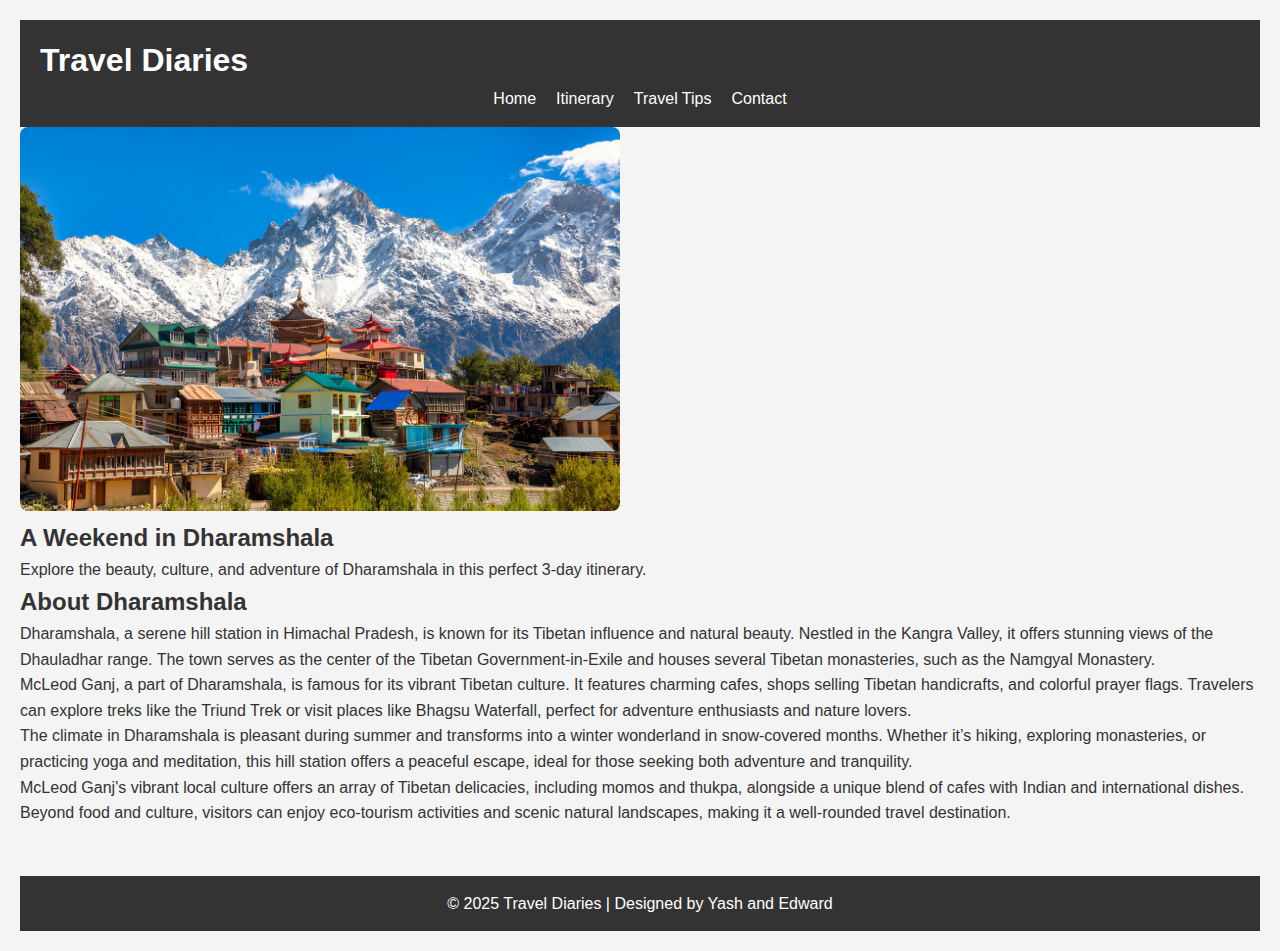
<file: index.html>
<!DOCTYPE html>
<html lang="en">
<head>
    <meta charset="UTF-8">
    <meta name="viewport" content="width=device-width, initial-scale=1.0">
    <title>Travel Diaries - Dharamshala</title>
    <link rel="stylesheet" href="styles.css">
</head>
<body>
    <!-- Header -->
    <header>
        <nav>
            <div class="logo">
                <h1>Travel Diaries</h1>
            </div>
            <ul class="nav-links">
                <li><a href="index.html">Home</a></li>
                <li><a href="itinerary.html">Itinerary</a></li>
                <li><a href="tips.html">Travel Tips</a></li>
                <li><a href="contact.html">Contact</a></li>
            </ul>
        </nav>
    </header>

    <!-- Hero Section -->
    <section class="hero">
        <img src="images/top-day-trip-ideas-from-dharamshala-explore-the-hidden-gems.jpg" alt="Dharamshala" class="hero-img">
        <div class="hero-text">
            <h2>A Weekend in Dharamshala</h2>
            <p>Explore the beauty, culture, and adventure of Dharamshala in this perfect 3-day itinerary.</p>
        </div>
    </section>

    <!-- About Dharamshala Section -->
    <section class="about">
        <h2>About Dharamshala</h2>
        <p>
            Dharamshala, a serene hill station in Himachal Pradesh, is known for its Tibetan influence and natural beauty. Nestled in the Kangra Valley, it offers stunning views of the Dhauladhar range. The town serves as the center of the Tibetan Government-in-Exile and houses several Tibetan monasteries, such as the Namgyal Monastery.
        </p>

        <p>
            McLeod Ganj, a part of Dharamshala, is famous for its vibrant Tibetan culture. It features charming cafes, shops selling Tibetan handicrafts, and colorful prayer flags. Travelers can explore treks like the Triund Trek or visit places like Bhagsu Waterfall, perfect for adventure enthusiasts and nature lovers.
        </p>

        <p>
            The climate in Dharamshala is pleasant during summer and transforms into a winter wonderland in snow-covered months. Whether it’s hiking, exploring monasteries, or practicing yoga and meditation, this hill station offers a peaceful escape, ideal for those seeking both adventure and tranquility.
        </p>

        <p>
            McLeod Ganj's vibrant local culture offers an array of Tibetan delicacies, including momos and thukpa, alongside a unique blend of cafes with Indian and international dishes. Beyond food and culture, visitors can enjoy eco-tourism activities and scenic natural landscapes, making it a well-rounded travel destination.
        </p>
    </section>

    <!-- Footer -->
    <footer>
        <div class="footer-content">
            <p>&copy; 2025 Travel Diaries | Designed by Yash and Edward</p>
        </div>
    </footer>
</body>
</html>
</file>
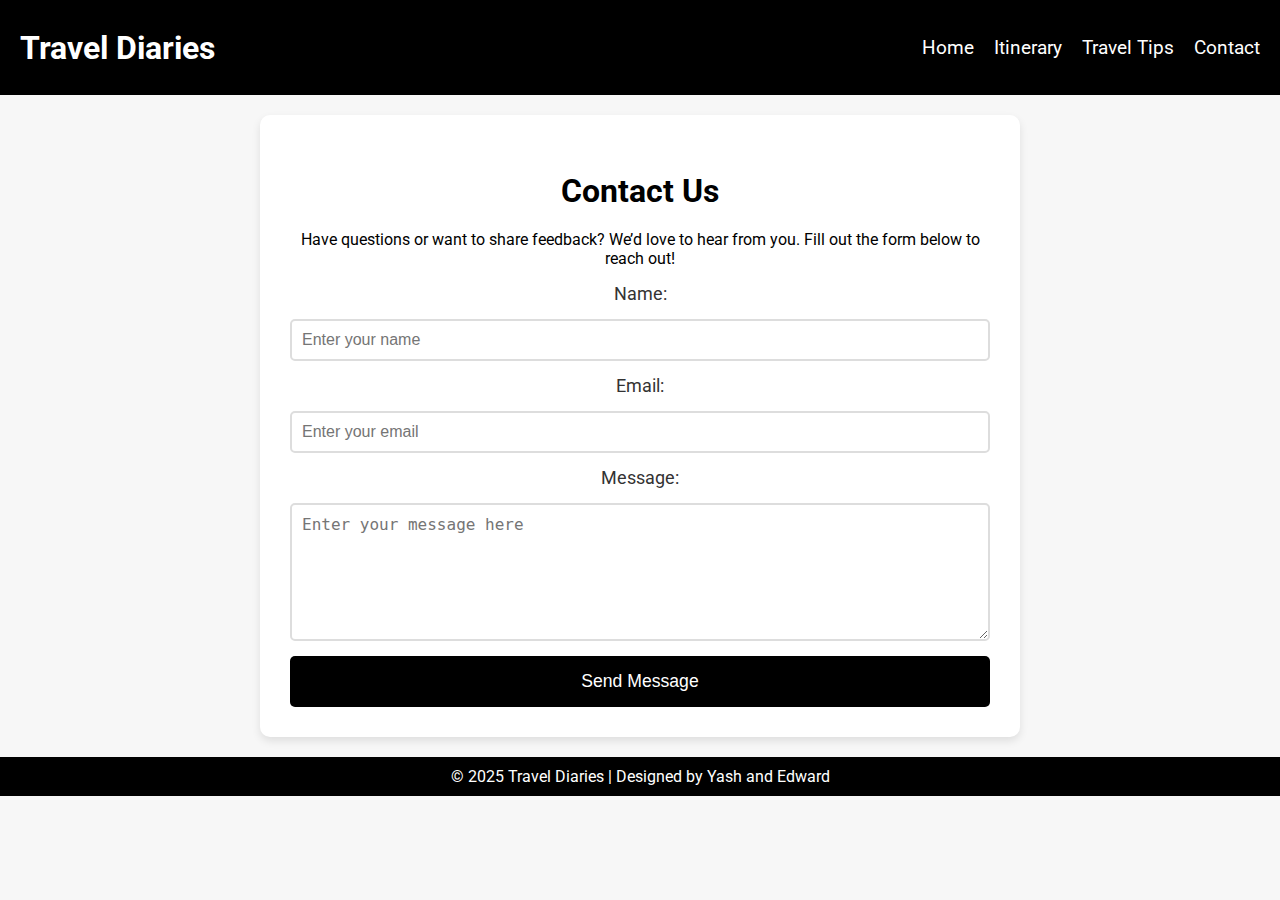
<file: contact.html>
<!DOCTYPE html>
<html lang="en">

<head>
    <meta charset="UTF-8">
    <meta name="viewport" content="width=device-width, initial-scale=1.0">
    <meta name="description" content="Contact page for Travel Diaries to get in touch for inquiries or feedback.">
    <title>Contact Us | Travel Diaries</title>
    <link href="https://fonts.googleapis.com/css2?family=Roboto:wght@400;700&family=Open+Sans:wght@300;400&display=swap" rel="stylesheet">
    <style>
        /* Contact Page Styling */
        body {
            font-family: 'Roboto', sans-serif;
            background-color: #f7f7f7;
            margin: 0;
            padding: 0;
        }

        header {
            background-color: #000000;
            color: white;
            padding: 20px;
            display: flex;
            justify-content: space-between;
            align-items: center;
        }

        header .logo h1 {
            margin: 0;
            font-size: 2rem;
        }

        .nav-links {
            list-style: none;
            display: flex;
            gap: 20px;
        }

        .nav-links a {
            text-decoration: none;
            color: white;
            font-size: 1.2rem;
        }

        .nav-links a:hover {
            color: #ffe66d;
        }

        .contact {
            background-color: white;
            padding: 30px;
            margin: 20px auto;
            max-width: 700px;
            box-shadow: 0 4px 8px rgba(0, 0, 0, 0.1);
            border-radius: 10px;
            text-align: center;
        }

        .contact h2 {
            color: #000000;
            font-size: 2rem;
            margin-bottom: 20px;
        }

        .contact form {
            display: flex;
            flex-direction: column;
            gap: 15px;
        }

        .contact label {
            font-size: 1.1rem;
            color: #333;
        }

        .contact input,
        .contact textarea {
            padding: 10px;
            font-size: 1rem;
            border: 2px solid #ddd;
            border-radius: 5px;
        }

        .contact input:focus,
        .contact textarea:focus {
            border-color: #000000;
            outline: none;
        }

        .contact button {
            padding: 15px 30px;
            font-size: 1.1rem;
            color: white;
            background-color: #000000;
            border: none;
            border-radius: 5px;
            cursor: pointer;
            transition: background-color 0.3s ease;
        }

        .contact button:hover {
            background-color: #000000;
        }

        footer {
            background-color: #000000;
            color: white;
            text-align: center;
            padding: 10px;
        }

        footer p {
            margin: 0;
        }
    </style>
</head>

<body>

    <header>
        <div class="logo">
            <h1>Travel Diaries</h1>
        </div>
        <ul class="nav-links">
            <li><a href="index.html">Home</a></li>
            <li><a href="itinerary.html">Itinerary</a></li>
            <li><a href="tips.html">Travel Tips</a></li>
            <li><a href="contact.html">Contact</a></li>
        </ul>
    </header>

    <main>
        <section class="contact">
            <h2>Contact Us</h2>
            <p>Have questions or want to share feedback? We’d love to hear from you. Fill out the form below to reach out!</p>
            <form id="contactForm" action="#" method="POST">
                <label for="name">Name:</label>
                <input type="text" id="name" name="name" placeholder="Enter your name" required>

                <label for="email">Email:</label>
                <input type="email" id="email" name="email" placeholder="Enter your email" required>

                <label for="message">Message:</label>
                <textarea id="message" name="message" rows="6" placeholder="Enter your message here" required></textarea>

                <button type="submit">Send Message</button>
            </form>
        </section>
    </main>

    <footer>
        <p>&copy; 2025 Travel Diaries | Designed by Yash and Edward</p>
    </footer>

    <script>
        document.getElementById('contactForm').addEventListener('submit', function (e) {
            e.preventDefault(); // Prevent actual form submission

            // Show popup confirmation
            alert('Thank you for your message! We will get back to you soon.');

            // Reset the form
            e.target.reset();
        });
    </script>

</body>

</html>
</file>
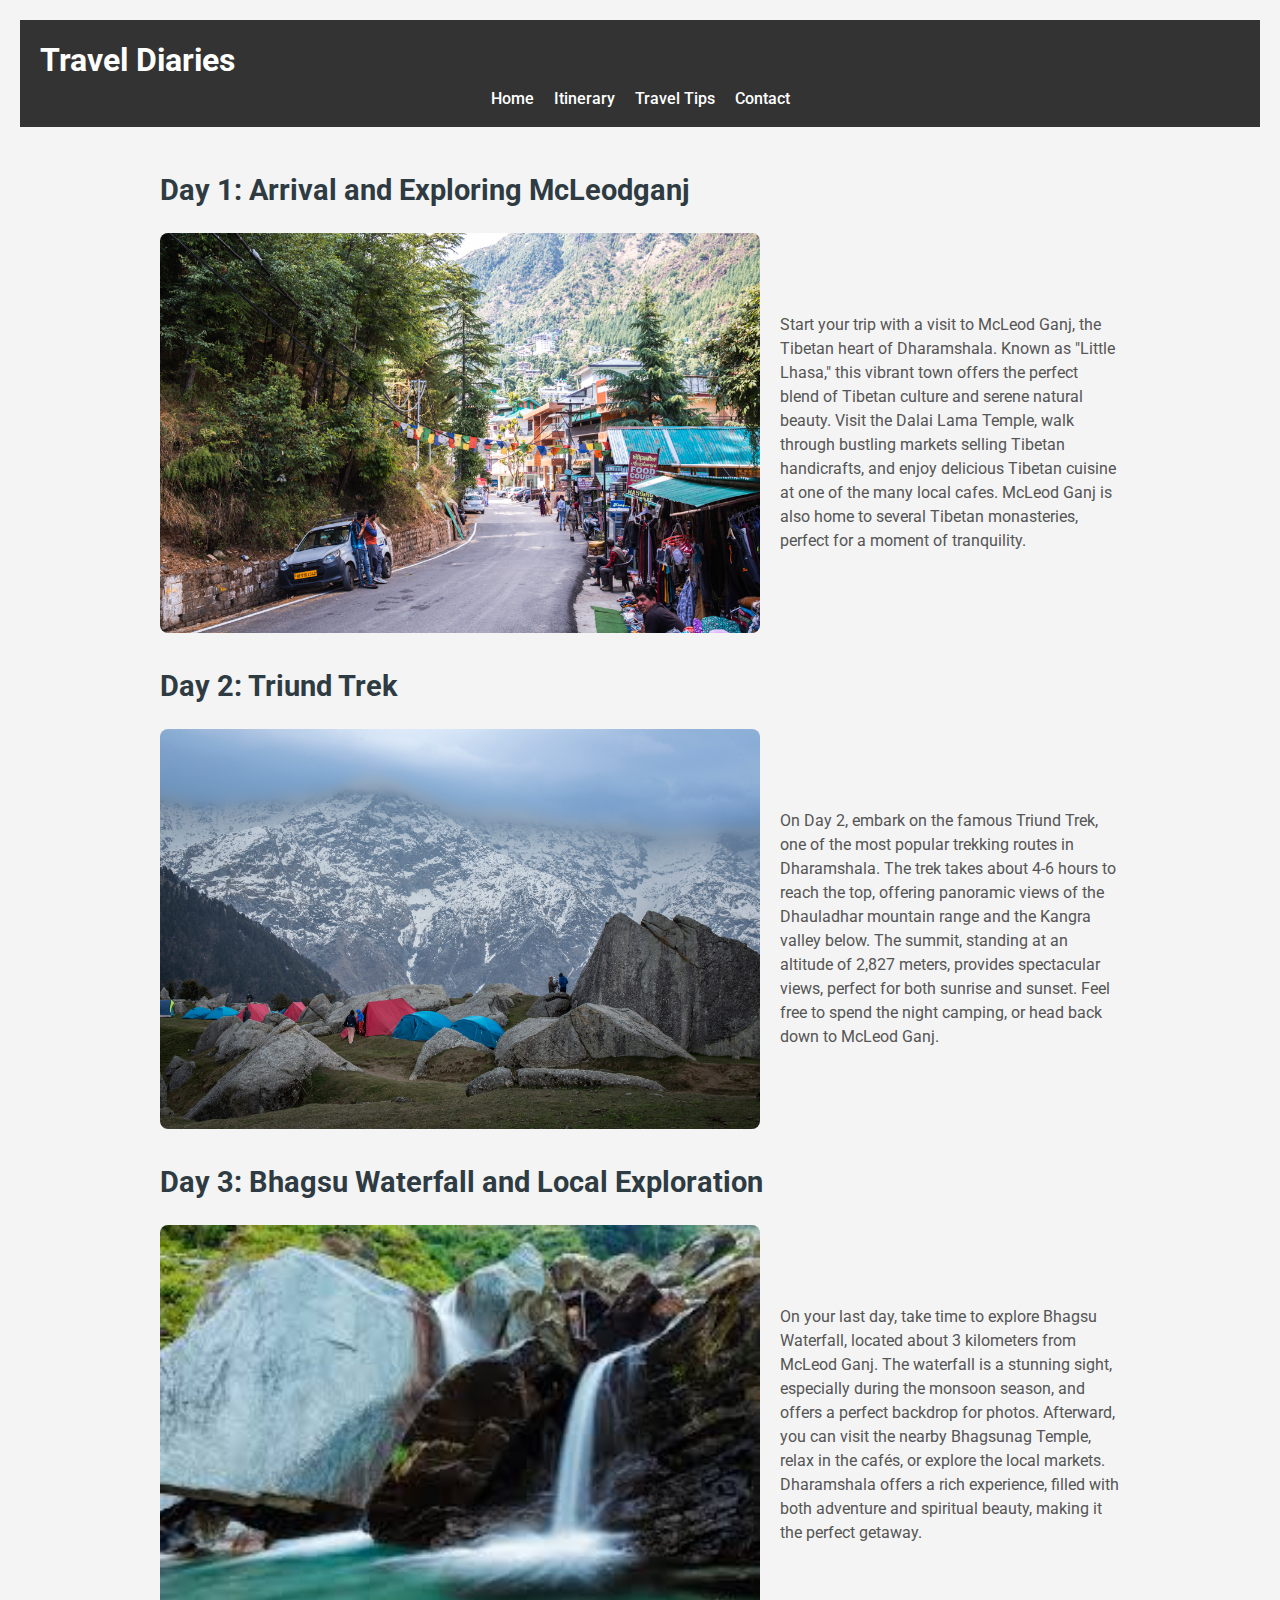
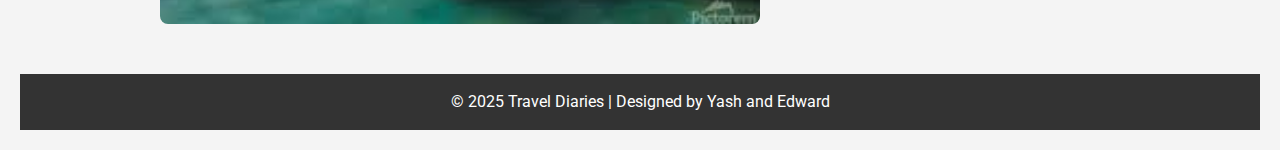
<file: itinerary.html>
<!DOCTYPE html>
<html lang="en">
<head>
    <meta charset="UTF-8">
    <meta name="viewport" content="width=device-width, initial-scale=1.0">
    <meta name="description" content="A detailed 3-day itinerary for exploring Dharamshala, including McLeodganj, Triund Trek, and Bhagsu Waterfall.">
    <title>3-Day Dharamshala Itinerary</title>
    <link href="https://fonts.googleapis.com/css2?family=Roboto:wght@400;700&family=Open+Sans:wght@300;400&display=swap" rel="stylesheet">
    <link rel="stylesheet" href="styles.css">
</head>
<body>
    <header>
        <nav>
            <div class="logo">
                <h1>Travel Diaries</h1>
            </div>
            <ul class="nav-links">
                <li><a href="index.html">Home</a></li>
                <li><a href="itinerary.html">Itinerary</a></li>
                <li><a href="tips.html">Travel Tips</a></li>
                <li><a href="contact.html">Contact</a></li>
            </ul>
        </nav>
    </header>

    <main>
        <section class="itinerary">
            <!-- Day 1 -->
            <h2>Day 1: Arrival and Exploring McLeodganj</h2>
            <div class="itinerary-day">
                <img src="images/Places-to-visit-in-McLeodGanj-123.jpg" alt="McLeodganj" class="hero-img">
                <div class="itinerary-text">
                    <p>
                        Start your trip with a visit to McLeod Ganj, the Tibetan heart of Dharamshala. Known as "Little Lhasa," this vibrant town offers the perfect blend of Tibetan culture and serene natural beauty. Visit the Dalai Lama Temple, walk through bustling markets selling Tibetan handicrafts, and enjoy delicious Tibetan cuisine at one of the many local cafes. McLeod Ganj is also home to several Tibetan monasteries, perfect for a moment of tranquility.
                    </p>
                </div>
            </div>

            <!-- Day 2 -->
            <h2>Day 2: Triund Trek</h2>
            <div class="itinerary-day">
                <img src="images/Triund_March.jpg" alt="Triund Trek" class="hero-img">
                <div class="itinerary-text">
                    <p>
                        On Day 2, embark on the famous Triund Trek, one of the most popular trekking routes in Dharamshala. The trek takes about 4-6 hours to reach the top, offering panoramic views of the Dhauladhar mountain range and the Kangra valley below. The summit, standing at an altitude of 2,827 meters, provides spectacular views, perfect for both sunrise and sunset. Feel free to spend the night camping, or head back down to McLeod Ganj.
                    </p>
                </div>
            </div>

            <!-- Day 3 -->
            <h2>Day 3: Bhagsu Waterfall and Local Exploration</h2>
            <div class="itinerary-day">
                <img src="images/images.jpg" alt="Bhagsu Waterfall" class="hero-img">
                <div class="itinerary-text">
                    <p>
                        On your last day, take time to explore Bhagsu Waterfall, located about 3 kilometers from McLeod Ganj. The waterfall is a stunning sight, especially during the monsoon season, and offers a perfect backdrop for photos. Afterward, you can visit the nearby Bhagsunag Temple, relax in the cafés, or explore the local markets. Dharamshala offers a rich experience, filled with both adventure and spiritual beauty, making it the perfect getaway.
                    </p>
                </div>
            </div>
        </section>
    </main>

    <footer>
        <div class="footer-content">
            <p>&copy; 2025 Travel Diaries | Designed by Yash and Edward</p>
        </div>
    </footer>
</body>
</html>
</file>
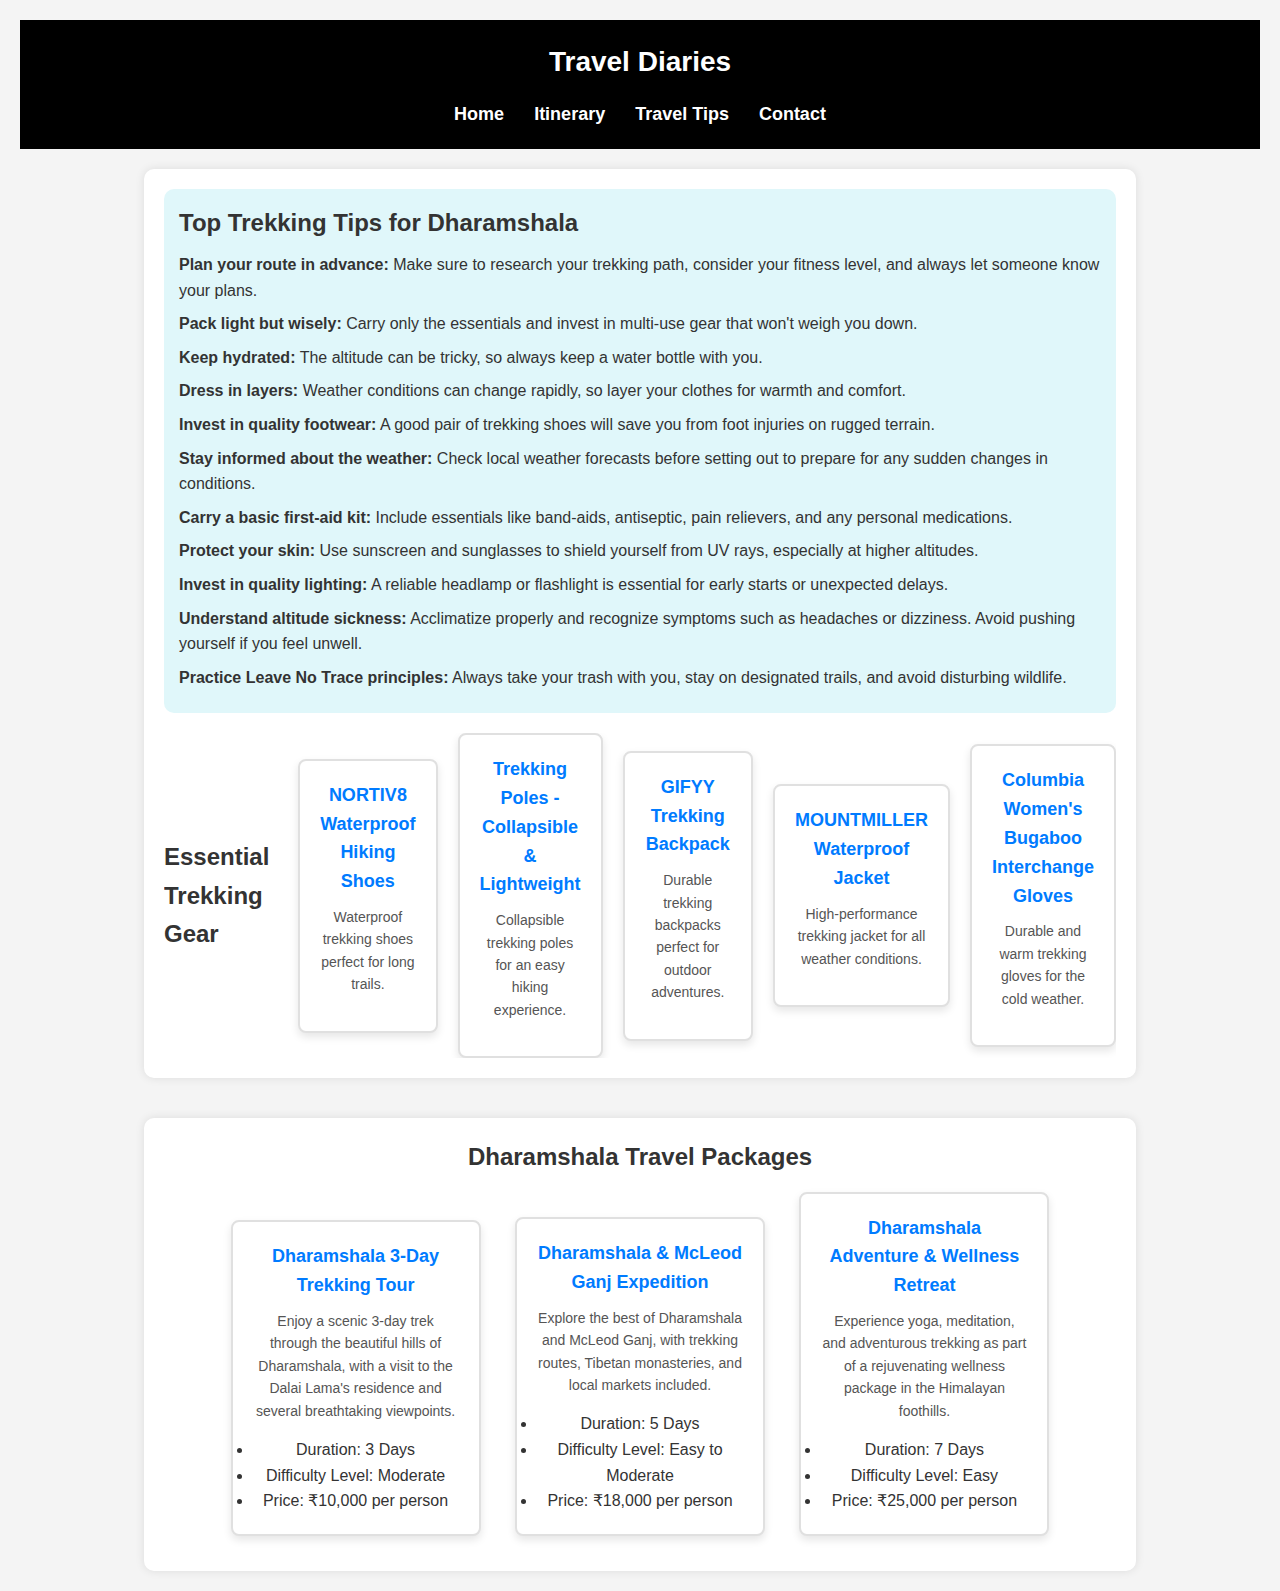
<file: tips.html>
<!DOCTYPE html>
<html lang="en">
<head>
    <meta charset="UTF-8">
    <meta name="viewport" content="width=device-width, initial-scale=1.0">
    <meta name="description" content="Best products for trekking and outdoor adventures in Dharamshala. From trekking poles to gloves, find all the must-have gear.">
    <title>Trekking Gear for Dharamshala</title>
    <link rel="stylesheet" href="styles.css">
    <style>
        /* Basic Reset */
        * {
            margin: 0;
            padding: 0;
            box-sizing: border-box;
        }

        /* Body and Layout */
        body {
            font-family: Arial, sans-serif;
            background-color: #f4f4f4;
            display: flex;
            flex-direction: column;
            align-items: center;
            min-height: 100vh;
            color: #333;
        }

        header {
            width: 100%;
            background-color: #000000;
            padding: 20px 0;
            position: sticky;
            top: 0;
            z-index: 10;
        }

        header .logo h1 {
            color: #fff;
            font-size: 28px;
            text-align: center;
        }

        nav ul {
            list-style: none;
            display: flex;
            justify-content: center;
            margin-top: 15px;
        }

        nav ul li {
            margin: 0 15px;
        }

        nav ul li a {
            color: white;
            text-decoration: none;
            font-size: 18px;
            font-weight: bold;
        }

        nav ul li a:hover {
            text-decoration: underline;
        }

        /* Main Section Layout */
        main {
            width: 80%;
            max-width: 1200px;
            padding: 20px;
            background-color: white;
            box-shadow: 0 0 10px rgba(0, 0, 0, 0.1);
            border-radius: 10px;
            margin-top: 20px;
        }

        /* Product Box Layout */
        .products {
            display: flex;
            justify-content: center;
            align-items: center;
            gap: 20px;
            flex-wrap: nowrap;
            overflow-x: auto;
        }

        .product-box {
            background-color: #fff;
            border: 2px solid #e0e0e0;
            padding: 20px;
            width: 250px; /* fixed width for horizontal layout */
            box-sizing: border-box;
            text-align: center;
            border-radius: 8px;
            box-shadow: 0 4px 8px rgba(0, 0, 0, 0.1);
            transition: box-shadow 0.3s ease;
        }

        .product-box:hover {
            box-shadow: 0 8px 16px rgba(0, 0, 0, 0.2);
        }

        .product-box h3 {
            font-size: 18px;
            margin-bottom: 10px;
        }

        .product-box p {
            font-size: 14px;
            margin-bottom: 15px;
            color: #555;
        }

        .product-box a {
            text-decoration: none;
            color: #007bff;
            font-weight: bold;
            transition: color 0.3s ease;
        }

        .product-box a:hover {
            color: #0056b3;
        }

        /* Responsiveness: On smaller screens, the boxes will be displayed in a stacked format */
        @media (max-width: 768px) {
            .products {
                flex-wrap: wrap; /* Allows wrapping for smaller screens */
            }
        }

        /* Tips Section */
        .tips {
            background-color: #e0f7fa;
            padding: 15px;
            border-radius: 10px;
            margin-bottom: 20px;
        }

        .tips h2 {
            font-size: 24px;
            margin-bottom: 10px;
        }

        .tips ul {
            list-style-type: none;
        }

        .tips ul li {
            margin: 8px 0;
            font-size: 16px;
            color: #333;
        }
    </style>
</head>
<body>
    <header>
        <div class="logo">
            <h1>Travel Diaries</h1>
        </div>
        <nav>
            <ul>
                <li><a href="index.html">Home</a></li>
                <li><a href="itinerary.html">Itinerary</a></li>
                <li><a href="tips.html">Travel Tips</a></li>
                <li><a href="contact.html">Contact</a></li>
            </ul>
        </nav>
    </header>

    <main>
        <!-- Tips Section -->
        <section class="tips">
            <h2>Top Trekking Tips for Dharamshala</h2>
            <ul>
                <li><strong>Plan your route in advance:</strong> Make sure to research your trekking path, consider your fitness level, and always let someone know your plans.</li>
                <li><strong>Pack light but wisely:</strong> Carry only the essentials and invest in multi-use gear that won't weigh you down.</li>
                <li><strong>Keep hydrated:</strong> The altitude can be tricky, so always keep a water bottle with you.</li>
                <li><strong>Dress in layers:</strong> Weather conditions can change rapidly, so layer your clothes for warmth and comfort.</li>
                <li><strong>Invest in quality footwear:</strong> A good pair of trekking shoes will save you from foot injuries on rugged terrain.</li>
                <li><strong>Stay informed about the weather:</strong> Check local weather forecasts before setting out to prepare for any sudden changes in conditions.</li>
                <li><strong>Carry a basic first-aid kit:</strong> Include essentials like band-aids, antiseptic, pain relievers, and any personal medications.</li>
                <li><strong>Protect your skin:</strong> Use sunscreen and sunglasses to shield yourself from UV rays, especially at higher altitudes.</li>
                <li><strong>Invest in quality lighting:</strong> A reliable headlamp or flashlight is essential for early starts or unexpected delays.</li>
                <li><strong>Understand altitude sickness:</strong> Acclimatize properly and recognize symptoms such as headaches or dizziness. Avoid pushing yourself if you feel unwell.</li>
                    <li><strong>Practice Leave No Trace principles:</strong> Always take your trash with you, stay on designated trails, and avoid disturbing wildlife.</li>
                </ul>
                
            </ul>
        </section>

        <!-- Products Section -->
        <section class="products">
            <h2>Essential Trekking Gear</h2>
            
            <!-- Trekking Shoes Box -->
            <div class="product-box">
                <h3><a href="https://www.amazon.in/NORTIV-Waterproof-Lightweight-Backpacking-Trekking/dp/B07L59MZ4M?crid=SJO4B6DCFD2Y&dib=eyJ2IjoiMSJ9.[base64].Te-lBL-3_KvhLwT6STQcj0CeSDxbLYGsNXDzFAr_Unk">NORTIV8 Waterproof Hiking Shoes</a></h3>
                <p>Waterproof trekking shoes perfect for long trails.</p>
            </div>

            <!-- Trekking Poles Box -->
            <div class="product-box">
                <h3><a href="https://www.amazon.in/Trekking-Poles-Collapsible-Nordic-Hiking/dp/B07X6MXH51?crid=VUJ6SZ2SP25V&dib=eyJ2IjoiMSJ9.[base64]">Trekking Poles - Collapsible & Lightweight</a></h3>
                <p>Collapsible trekking poles for an easy hiking experience.</p>
            </div>

            <!-- Trekking Bag Box -->
            <div class="product-box">
                <h3><a href="https://www.amazon.in/GIFYY-Toiletry-Backpacks-Rucksacks-Knapsacks/dp/B0BP1QPL4D?crid=KM89EAX2V105&dib=eyJ2IjoiMSJ9.[base64]">GIFYY Trekking Backpack</a></h3>
                <p>Durable trekking backpacks perfect for outdoor adventures.</p>
            </div>

            <!-- Trekking Jacket Box -->
            <div class="product-box">
                <h3><a href="https://www.amazon.in/MOUNTMILLER-Triple-Layer-Water-Repellent-Multi-Pocket-Abrasion-Resistant/dp/B0D7VWPHYJ?crid=1HY734Z5WKADR&dib=eyJ2IjoiMSJ9.[base64]">MOUNTMILLER Waterproof Jacket</a></h3>
                <p>High-performance trekking jacket for all weather conditions.</p>
            </div>

            <!-- Trekking Gloves Box -->
            <div class="product-box">
                <h3><a href="https://www.amazon.in/Columbia-Womens-Bugaboo-Interchange-Gloves/dp/B0CLQSDJ8S?crid=2NSM1LP1QQ3CH&dib=eyJ2IjoiMSJ9.[base64]">Columbia Women's Bugaboo Interchange Gloves</a></h3>
                <p>Durable and warm trekking gloves for the cold weather.</p>
            </div>

        </section>
    </main>
</body>
</html>
<!-- Travel Packages Section -->
<section class="packages">
    <h2>Dharamshala Travel Packages</h2>

    <!-- Package 1 -->
    <div class="package-box">
        <h3><a href="package1.html">Dharamshala 3-Day Trekking Tour</a></h3>
        <p>Enjoy a scenic 3-day trek through the beautiful hills of Dharamshala, with a visit to the Dalai Lama's residence and several breathtaking viewpoints.</p>
        <ul>
            <li>Duration: 3 Days</li>
            <li>Difficulty Level: Moderate</li>
            <li>Price: ₹10,000 per person</li>
        </ul>
    </div>

    <!-- Package 2 -->
    <div class="package-box">
        <h3><a href="package2.html">Dharamshala & McLeod Ganj Expedition</a></h3>
        <p>Explore the best of Dharamshala and McLeod Ganj, with trekking routes, Tibetan monasteries, and local markets included.</p>
        <ul>
            <li>Duration: 5 Days</li>
            <li>Difficulty Level: Easy to Moderate</li>
            <li>Price: ₹18,000 per person</li>
        </ul>
    </div>

    <!-- Package 3 -->
    <div class="package-box">
        <h3><a href="package3.html">Dharamshala Adventure & Wellness Retreat</a></h3>
        <p>Experience yoga, meditation, and adventurous trekking as part of a rejuvenating wellness package in the Himalayan foothills.</p>
        <ul>
            <li>Duration: 7 Days</li>
            <li>Difficulty Level: Easy</li>
            <li>Price: ₹25,000 per person</li>
        </ul>
    </div>

</section>
</file>
<file: styles.css>
/* General Reset */
* {
    margin: 0;
    padding: 0;
    box-sizing: border-box;
    font-family: 'Roboto', sans-serif;
}

/* Body */
body {
    line-height: 1.6;
    background-color: #f4f4f4;
    color: #333;
    padding: 20px;
}

/* Header */
header {
    background-color: #333;
    color: white;
    padding: 15px 20px;
}

header .logo h1 {
    margin: 0;
    font-size: 2rem;
}

.nav-links {
    list-style: none;
    display: flex;
    gap: 20px;
    justify-content: center;
}

.nav-links li a {
    text-decoration: none;
    color: white;
    font-weight: 500;
}

/* Itinerary Section */
.itinerary {
    margin-top: 40px;
    max-width: 960px;
    margin-left: auto;
    margin-right: auto;
}

.itinerary h2 {
    font-size: 1.8rem;
    margin: 20px 0;
    color: #2e3b42;
}

/* Each Day Container */
.itinerary-day {
    display: flex;
    flex-wrap: wrap;
    gap: 20px;
    margin-bottom: 30px;
    align-items: center;
}

.hero-img {
    width: 100%;
    max-width: 600px;
    height: auto;
    object-fit: cover;
    border-radius: 8px;
}

.itinerary-text {
    flex: 1;
}

.itinerary-text p {
    font-size: 1rem;
    line-height: 1.5;
    color: #555;
}

/* Footer */
footer {
    background-color: #333;
    color: white;
    padding: 15px;
    text-align: center;
    margin-top: 50px;
}

/* Responsive Styling */
@media (max-width: 768px) {
    .itinerary-day {
        flex-direction: column;
        align-items: center;
    }
    .itinerary-text {
        margin-top: 10px;
    }
}
/* Travel Packages Section */
.packages {
    width: 80%;
    max-width: 1200px;
    padding: 20px;
    background-color: white;
    box-shadow: 0 0 10px rgba(0, 0, 0, 0.1);
    border-radius: 10px;
    margin-top: 40px;
    text-align: center;
}

/* Individual Package Box */
.package-box {
    background-color: #fff;
    border: 2px solid #e0e0e0;
    padding: 20px;
    width: 250px;
    text-align: center;
    border-radius: 8px;
    box-shadow: 0 4px 8px rgba(0, 0, 0, 0.1);
    transition: box-shadow 0.3s ease;
    margin: 15px;
    display: inline-block;
}

.package-box:hover {
    box-shadow: 0 8px 16px rgba(0, 0, 0, 0.2);
}

.package-box h3 {
    font-size: 18px;
    margin-bottom: 10px;
}

.package-box p {
    font-size: 14px;
    margin-bottom: 15px;
    color: #555;
}

.package-box a {
    text-decoration: none;
    color: #007bff;
    font-weight: bold;
    transition: color 0.3s ease;
}

.package-box a:hover {
    color: #0056b3;
}

/* Responsiveness: Stack the package boxes in smaller screens */
@media (max-width: 768px) {
    .packages {
        padding: 10px;
    }

    .package-box {
        width: 100%;
        margin-bottom: 20px;
    }
}
</file>
